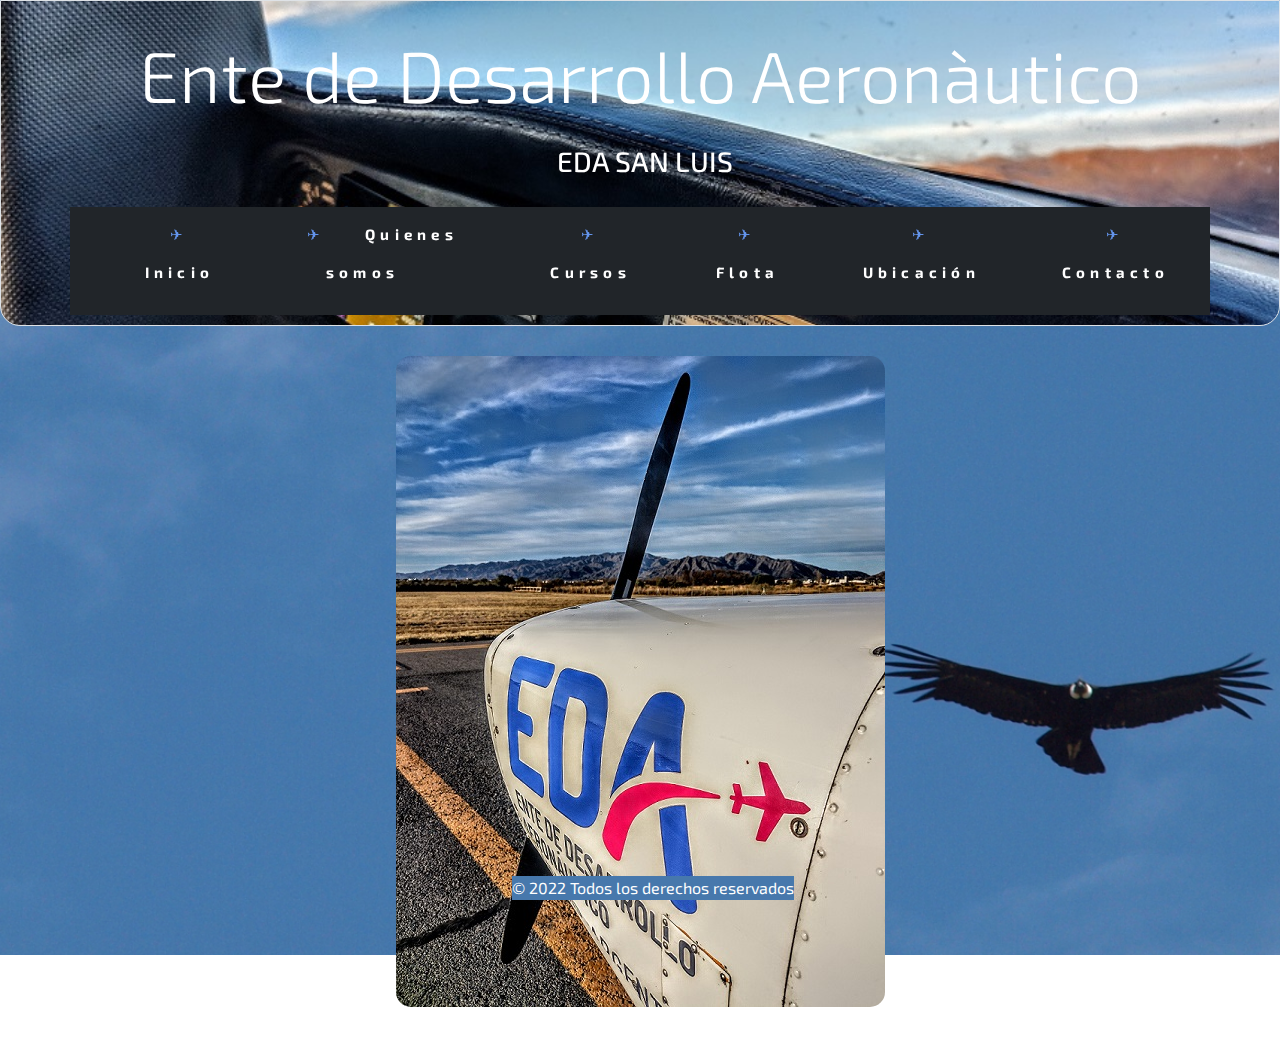
<file: index.html>
<!DOCTYPE html>
<html lang="en">

<head>
    <meta charset="UTF-8"/>
    <meta name="viewport" content="width=device-width, initial-scale=1.0"/>
    <title>EDA</title>
    <link rel="shortcut icon" href="./assets/paper-plane.png" type="image/x-icon"/>
    <link href="https://cdn.jsdelivr.net/npm/bootstrap@5.2.0/dist/css/bootstrap.min.css" rel="stylesheet">
    <script src="https://cdn.jsdelivr.net/npm/bootstrap@5.2.0/dist/js/bootstrap.bundle.min.js" integrity="sha384-A3rJD856KowSb7dwlZdYEkO39Gagi7vIsF0jrRAoQmDKKtQBHUuLZ9AsSv4jD4Xa" crossorigin="anonymous"></script>
    <link rel="stylesheet" href="style.css"/>
    <link rel="preconnect" href="https://fonts.googleapis.com"/>
    <link rel="preconnect" href="https://fonts.gstatic.com" crossorigin/>
    <link href="https://fonts.googleapis.com/css2?family=Exo+2:wght@300&display=swap" rel="stylesheet">
</head>
<body>
    <header class="img-thumbnail header">
        <div class="animacion_fade-in headercontent">
            <h2 class="centrado display-2">Ente de Desarrollo Aeronàutico</h2>        
            <h3><a href="./index.html" class="headercontenttitle centrado">EDA SAN LUIS</a></h3>
        </div>
        <div>
            <nav class="navbar bg-dark container" >
                <ul class="header__content-navbar centrado">
                    <li><a href="./index.html" >Inicio</a></li>
                    <li><a href="./pages/quienes somos.html">Quienes somos</a></li>
                    <li><a href="./pages/cursos.html">Cursos</a></li>
                    <li><a href="./pages/flota.html">Flota</a></li>
                    <li><a href="./pages/ubicacion.html">Ubicación</a></li>
                    <li><a href="./pages/contacto.html">Contacto</a></li>
                </ul>
            </nav> 
        </div>
    </header>  
    <main>
        <article>
        <div class="animacion_slide portada centrado">
            <img src="./images/edainicio.jpg" alt="c152">
        </div>
        </article>
    
    <footer class="footer">&copy 2022 Todos los derechos reservados</footer>
    </main>
</body>

</html>
</file>
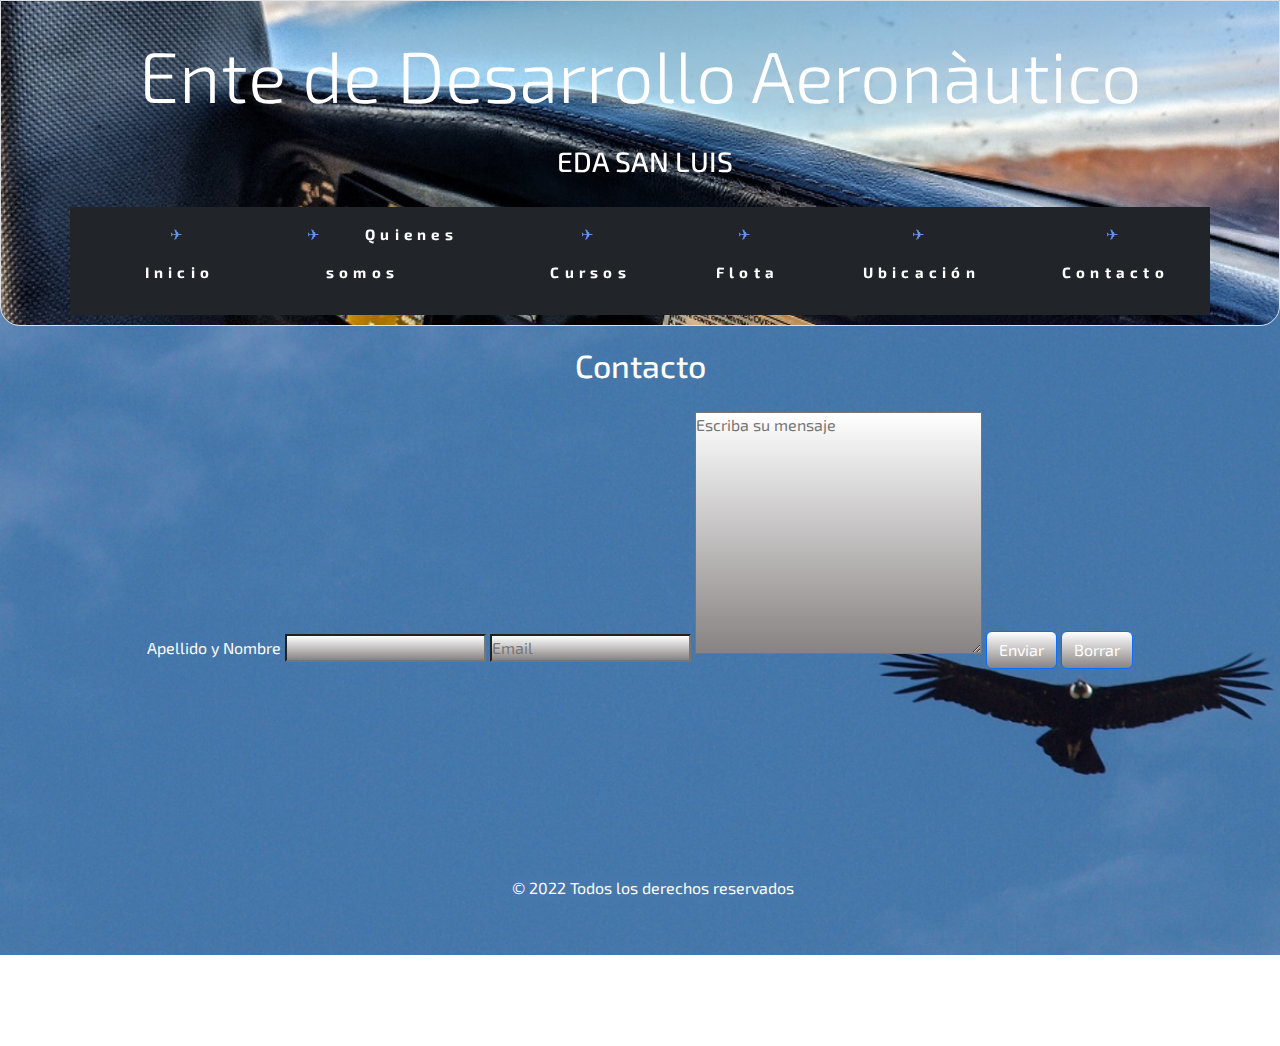
<file: pages/contacto.html>
<!DOCTYPE html>
<html lang="en">

<head>
    <meta charset="UTF-8"/>
    <meta name="viewport" content="width=device-width, initial-scale=1.0"/>
    <title>Contacto</title>
    <link rel="shortcut icon" href="../assets/paper-plane.png" type="image/x-icon"/>
    <link href="https://cdn.jsdelivr.net/npm/bootstrap@5.2.0/dist/css/bootstrap.min.css" rel="stylesheet">
    <script src="https://cdn.jsdelivr.net/npm/bootstrap@5.2.0/dist/js/bootstrap.bundle.min.js" integrity="sha384-A3rJD856KowSb7dwlZdYEkO39Gagi7vIsF0jrRAoQmDKKtQBHUuLZ9AsSv4jD4Xa" crossorigin="anonymous"></script>
    <link rel="stylesheet" href="../style.css"/>
    <link rel="preconnect" href="https://fonts.googleapis.com"/>
    <link rel="preconnect" href="https://fonts.gstatic.com" crossorigin/>
    <link href="https://fonts.googleapis.com/css2?family=Exo+2:wght@300&display=swap" rel="stylesheet"/>
</head>
<body>
    <header class="img-thumbnail header">
        <div class="animacion_fade-in headercontent">
            <h2 class="centrado display-2">Ente de Desarrollo Aeronàutico</h2> 
            <h3><a href="../index.html" class="headercontenttitle centrado">EDA SAN LUIS</a></h3>
        </div>    
        <div>
            <nav class="navbar bg-dark container">
                <ul class="header__content-navbar centrado">
                    <li><a href="../index.html" >Inicio</a></li>
                    <li><a href="./quienes somos.html">Quienes somos</a></li>
                    <li><a href="./cursos.html">Cursos</a></li>
                    <li><a href="./flota.html">Flota</a></li>
                    <li><a href="./ubicacion.html">Ubicación</a></li>
                    <li><a href="./contacto.html">Contacto</a></li>
                </ul>
            </nav> 
        </div>
    </header>  
    <main>
        <h2 class="centrado">Contacto</h2>
        <div class="animacion_slide contact__form centrado">
            <section>
                <form action="send.php" method="post" enctype="multipart/form-data">
                <label for="nombre">Apellido y Nombre</label>
                <input class="gradiente" type="text" placeholder="">
                <input class="gradiente" type="email" placeholder="Email" name="" id="">
                <textarea class="gradiente" name="" id="" cols="30" rows="10" placeholder="Escriba su mensaje"></textarea>
                <input class="btn btn-primary gradiente" type="submit" value="Enviar">
                <input class="btn btn-primary gradiente" type="reset" value="Borrar">
                </form>
            </section>
    </div>
    
    <footer class="footer">&copy 2022 Todos los derechos reservados</footer>
    </main>
</body>

</html>
</file>
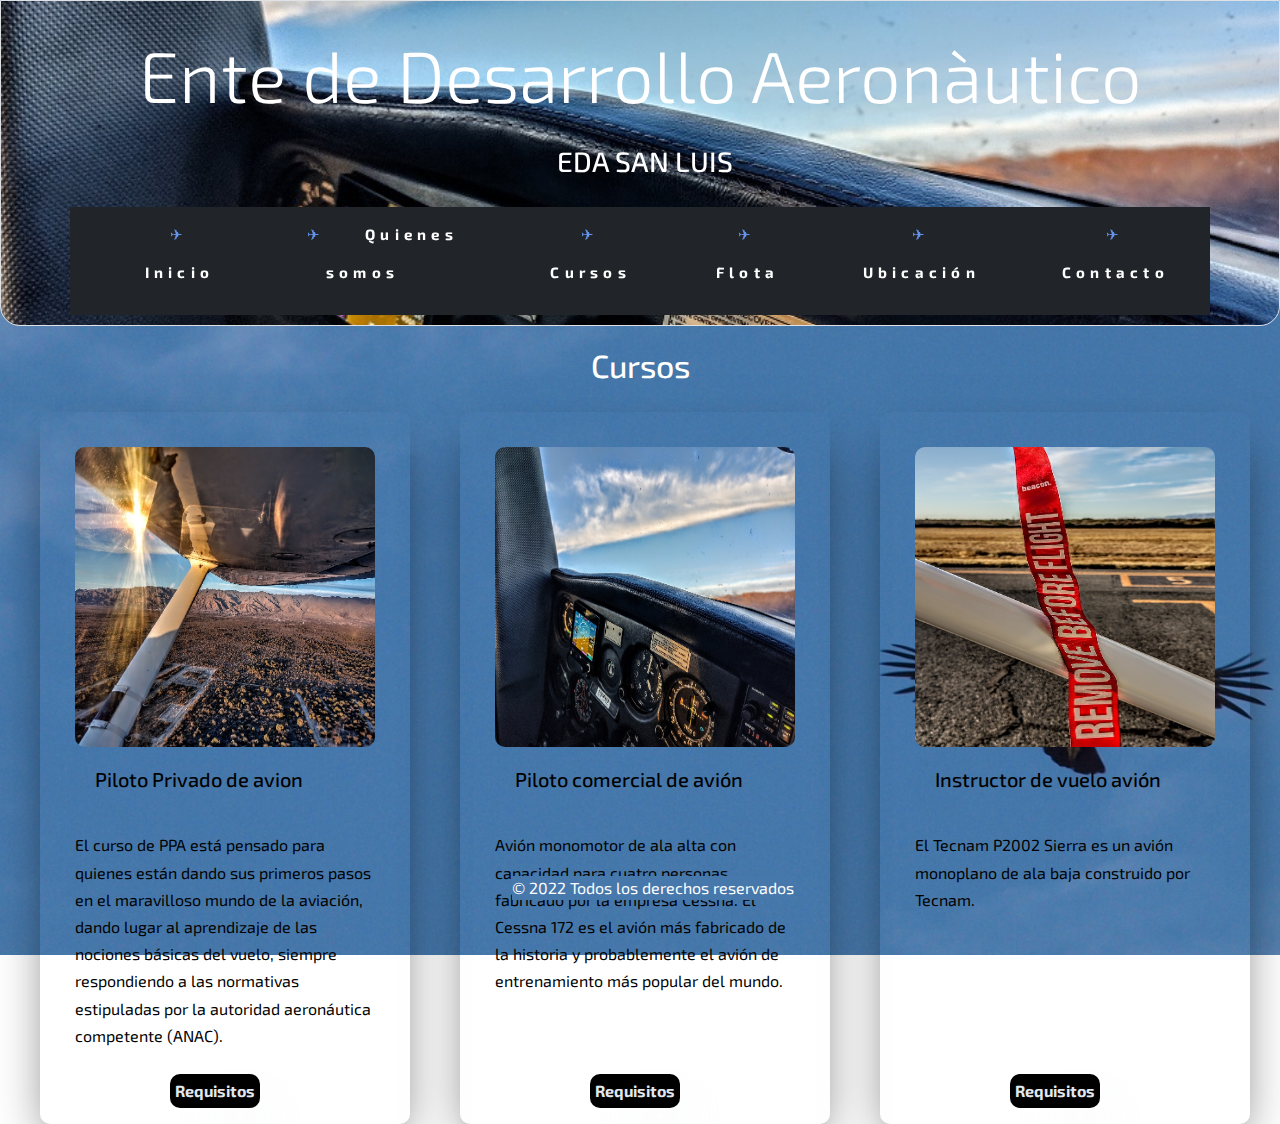
<file: pages/cursos.html>
<!DOCTYPE html>
<html lang="en">

<head>
    <meta charset="UTF-8"/>
    <meta name="viewport" content="width=device-width, initial-scale=1.0"/>
    <title>Cursos</title>
    <link rel="shortcut icon" href="../assets/paper-plane.png" type="image/x-icon"/>
    <link href="https://cdn.jsdelivr.net/npm/bootstrap@5.2.0/dist/css/bootstrap.min.css" rel="stylesheet">
    <script src="https://cdn.jsdelivr.net/npm/bootstrap@5.2.0/dist/js/bootstrap.bundle.min.js" integrity="sha384-A3rJD856KowSb7dwlZdYEkO39Gagi7vIsF0jrRAoQmDKKtQBHUuLZ9AsSv4jD4Xa" crossorigin="anonymous"></script>
    <link rel="stylesheet" href="../style.css"/>
    <link rel="preconnect" href="https://fonts.googleapis.com"/>
    <link rel="preconnect" href="https://fonts.gstatic.com" crossorigin/>
    <link href="https://fonts.googleapis.com/css2?family=Exo+2:wght@300&display=swap" rel="stylesheet"/>
</head>
<body>
    <header class="img-thumbnail header">
        <div class="animacion_fade-in headercontent">
            <h2 class="centrado display-2">Ente de Desarrollo Aeronàutico</h2> 
            <h3><a href="../index.html" class="headercontenttitle centrado">EDA SAN LUIS</a></h3>
        </div>    
        <div>
            <nav class="navbar bg-dark container">
                <ul class="header__content-navbar centrado">
                    <li><a href="../index.html" >Inicio</a></li>
                    <li><a href="./quienes somos.html">Quienes somos</a></li>
                    <li><a href="./cursos.html">Cursos</a></li>
                    <li><a href="./flota.html">Flota</a></li>
                    <li><a href="./ubicacion.html">Ubicación</a></li>
                    <li><a href="./contacto.html">Contacto</a></li>
                </ul>
            </nav> 
        </div>
    </header>  
    <main> 
        <h2 class="centrado">Cursos</h2>
        <div class="flota">
            <article class="tarjetas">
                <div class="tarjetas_header">
                    <img class="imagen_tarjetas" src="../images/Privado.jpg" alt="">
                </div>
                <h2 class="titulo">Piloto Privado de avion</h2>
                <p class="descripcion">El curso de PPA está pensado para quienes están dando sus primeros pasos en el maravilloso mundo de la aviación, dando lugar al aprendizaje de las nociones básicas del vuelo, siempre respondiendo a las normativas estipuladas por la autoridad aeronáutica competente (ANAC).</p>
                <a class="links" href="http://www.anac.gov.ar/anac/web/uploads/normativa/raac/raac_vigentes/por_parte/parte-61-23dic2014.pdf">Requisitos</a>
            </article>
    
            <article class="tarjetas">
                <div class="tarjetas_header">
                    <img class="imagen_tarjetas" src="../images/comercial.jpg" alt="">
                </div>
                <h2 class="titulo">Piloto comercial de avión</h2>
                <p class="descripcion">Avión monomotor de ala alta con capacidad para cuatro personas fabricado por la empresa Cessna. El Cessna 172 es el avión más fabricado de la historia y probablemente el avión de entrenamiento más popular del mundo.</p>
                <a class="links" href="http://www.anac.gov.ar/anac/web/uploads/normativa/raac/raac_vigentes/por_parte/parte-61-23dic2014.pdf">Requisitos</a>
    
            </article>
    
            <article class="tarjetas">
                <div class="tarjetas_header">
                    <img class="imagen_tarjetas" src="../images/instructor.jpg" alt="">
                </div>
                <h2 class="titulo">Instructor de vuelo avión</h2>
                <p class="descripcion">El Tecnam P2002 Sierra es un avión monoplano de ala baja construido por Tecnam.</p>
                <a class="links" href="http://www.anac.gov.ar/anac/web/uploads/normativa/raac/raac_vigentes/por_parte/parte-61-23dic2014.pdf">Requisitos</a>
            </article>
        
    <footer class="footer">&copy 2022 Todos los derechos reservados</footer>
    </main>
</body>

</html>
</file>
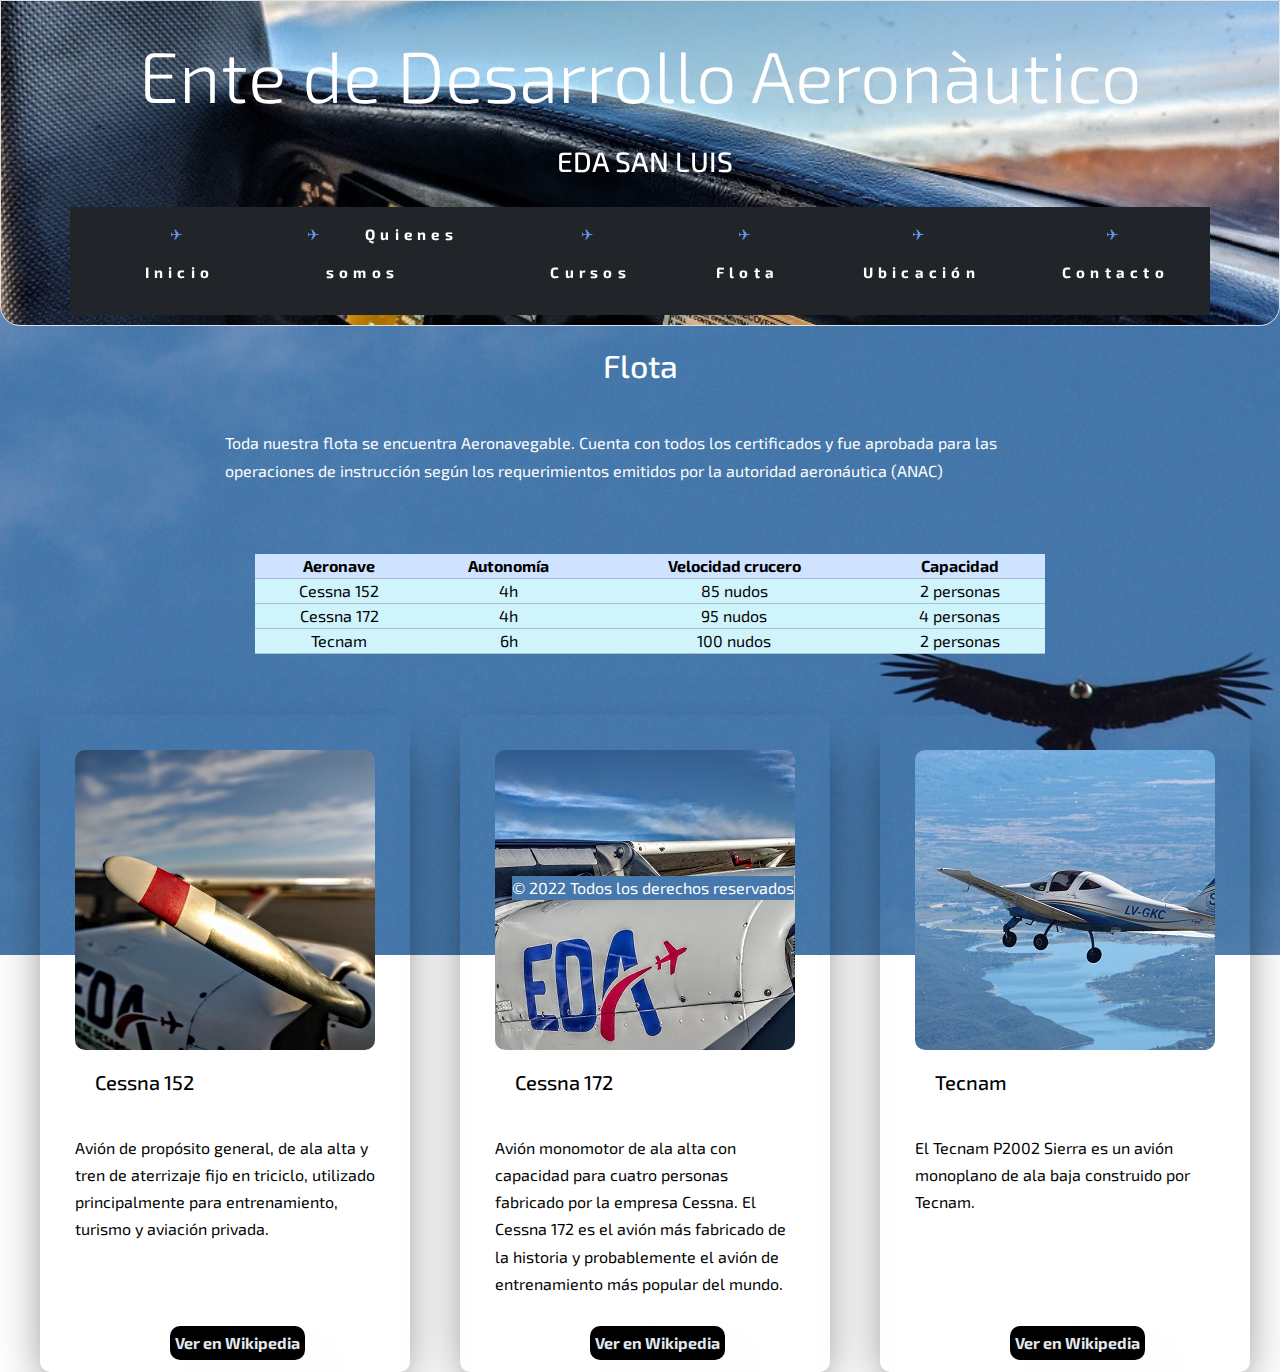
<file: pages/flota.html>
<!DOCTYPE html>
<html lang="en">

<head>
    <meta charset="UTF-8"/>
    <meta name="viewport" content="width=device-width, initial-scale=1.0"/>
    <title>Flota</title>
    <link rel="shortcut icon" href="../assets/paper-plane.png" type="image/x-icon"/>
    <link href="https://cdn.jsdelivr.net/npm/bootstrap@5.2.0/dist/css/bootstrap.min.css" rel="stylesheet">
    <script src="https://cdn.jsdelivr.net/npm/bootstrap@5.2.0/dist/js/bootstrap.bundle.min.js" integrity="sha384-A3rJD856KowSb7dwlZdYEkO39Gagi7vIsF0jrRAoQmDKKtQBHUuLZ9AsSv4jD4Xa" crossorigin="anonymous"></script>
    <link rel="stylesheet" href="../style.css"/>
    <link rel="preconnect" href="https://fonts.googleapis.com"/>
    <link rel="preconnect" href="https://fonts.gstatic.com" crossorigin/>
    <link href="https://fonts.googleapis.com/css2?family=Exo+2:wght@300&display=swap" rel="stylesheet"/>
</head>
<body>
    <header class="img-thumbnail header">
        <div class="animacion_fade-in headercontent">
            <h2 class="centrado display-2">Ente de Desarrollo Aeronàutico</h2> 
            <h3><a href="../index.html" class="headercontenttitle centrado">EDA SAN LUIS</a></h3>
        </div>    
        <div>
            <nav class="navbar bg-dark container">
                <ul class="header__content-navbar centrado">
                    <li><a href="../index.html" >Inicio</a></li>
                    <li><a href="./quienes somos.html">Quienes somos</a></li>
                    <li><a href="./cursos.html">Cursos</a></li>
                    <li><a href="./flota.html">Flota</a></li>
                    <li><a href="./ubicacion.html">Ubicación</a></li>
                    <li><a href="./contacto.html">Contacto</a></li>
                </ul>
            </nav> 
        </div>
    </header>
    <main>
        <div>
            <h2 class="centrado">Flota</h2>
            <p class="texto">Toda nuestra flota se encuentra Aeronavegable. Cuenta con todos los certificados y fue aprobada para las operaciones de instrucción según los requerimientos emitidos por la autoridad aeronáutica (ANAC)</p>

            <div class="table tabla__flota">
            <table class="texto">
            <thead>
                <tr class="table-primary">
                    <th>Aeronave</th>
                    <th>Autonomía</th>
                    <th>Velocidad crucero</th>
                    <th>Capacidad</th>                   
                </tr>
            </thead>
            
            <tbody>
                <tr class="table-info">
                    <td>Cessna 152</td>
                    <td>4h</td>
                    <td>85 nudos</td>
                    <td>2 personas</td>
                </tr>
                <tr class="table-info">
                    <td>Cessna 172</td>
                    <td>4h</td>
                    <td>95 nudos</td>
                    <td>4 personas</td>
                </tr>
                <tr class="table-info">
                    <td>Tecnam</td>
                    <td>6h</td>
                    <td>100 nudos</td>
                    <td>2 personas</td>
                </tr>
            </tbody>
            </table>
            </div>
        </div>
        

    <div class="flota">
        <article class="tarjetas">
            <div class="tarjetas_header">
                <img class="imagen_tarjetas" src="../images/c152tarjeta.jpg" alt="">
            </div>
            <h2 class="titulo">Cessna 152</h2>
            <p class="descripcion">Avión de propósito general, de ala alta y tren de aterrizaje fijo en triciclo, utilizado principalmente para entrenamiento, turismo y aviación privada.</p>
            <a class="links" href="https://es.wikipedia.org/wiki/Cessna_152">Ver en Wikipedia</a>
        </article>

        <article class="tarjetas">
            <div class="tarjetas_header">
                <img class="imagen_tarjetas" src="../images/c172tarjeta.jpg" alt="">
            </div>
            <h2 class="titulo">Cessna 172</h2>
            <p class="descripcion">Avión monomotor de ala alta con capacidad para cuatro personas fabricado por la empresa Cessna. El Cessna 172 es el avión más fabricado de la historia y probablemente el avión de entrenamiento más popular del mundo.</p>
            <a class="links" href="https://es.wikipedia.org/wiki/Cessna_172">Ver en Wikipedia</a>

        </article>

        <article class="tarjetas">
            <div class="tarjetas_header">
                <img class="imagen_tarjetas" src="../images/tecnam__tarjeta.jpg" alt="">
            </div>
            <h2 class="titulo">Tecnam</h2>
            <p class="descripcion">El Tecnam P2002 Sierra es un avión monoplano de ala baja construido por Tecnam.</p>
            <a class="links" href="https://es.wikipedia.org/wiki/Tecnam_P2002_Sierra">Ver en Wikipedia</a>
        </article>
    </div>

    <footer class="footer">&copy 2022 Todos los derechos reservados</footer>
    </main>
</body>

</html>
</file>
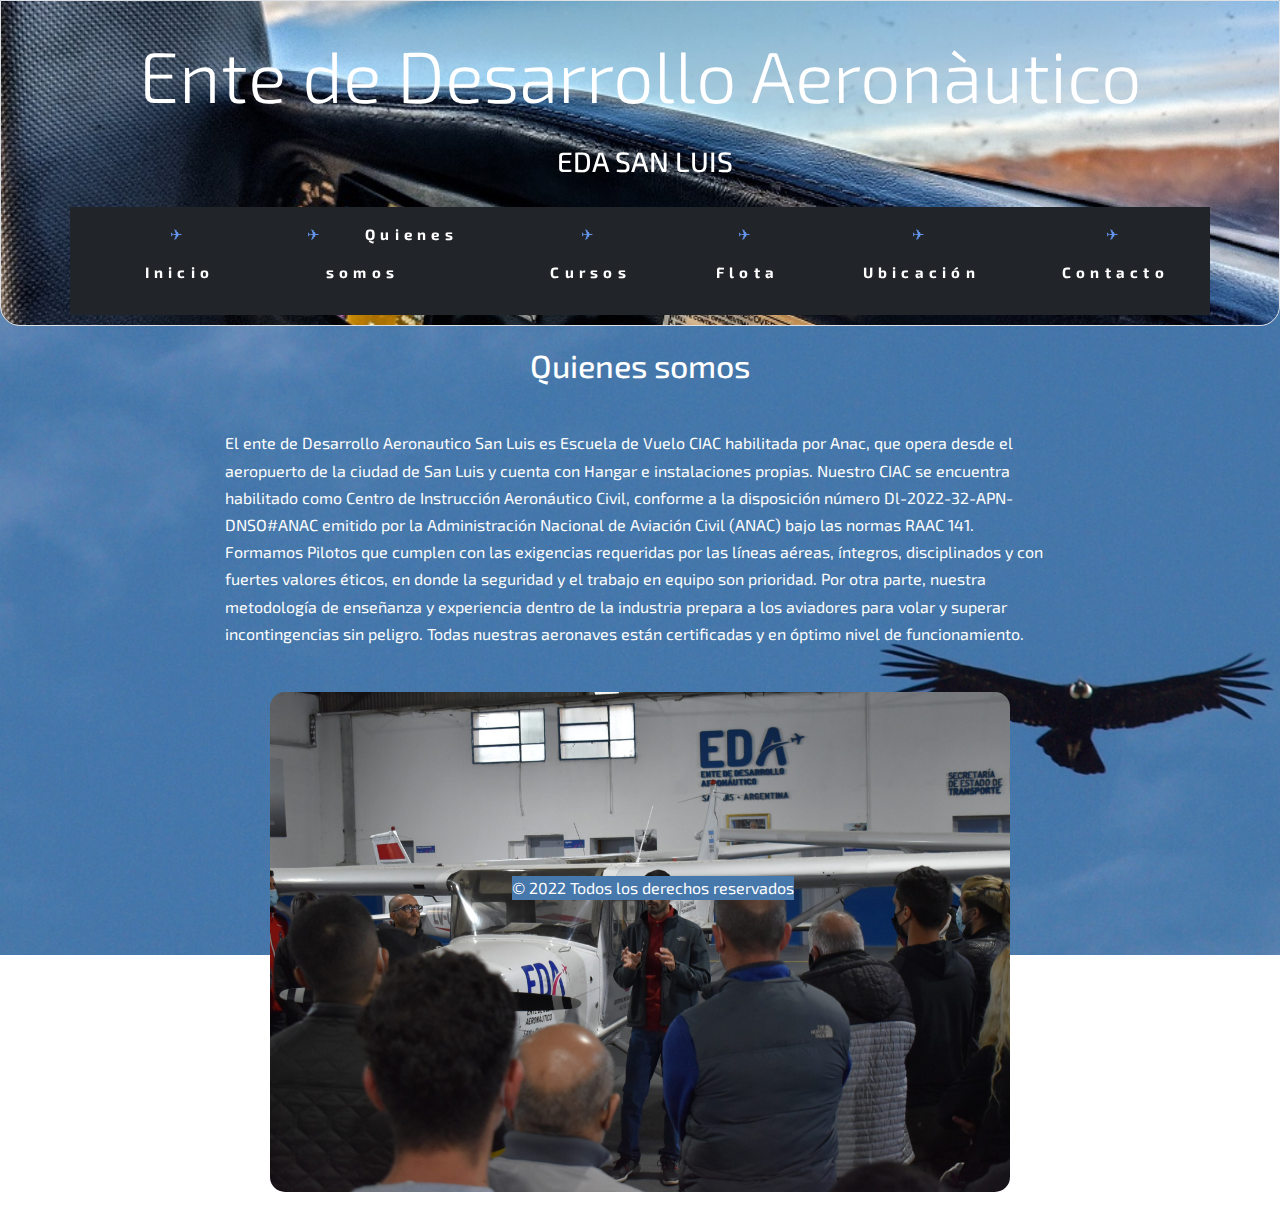
<file: pages/quienes somos.html>
<!DOCTYPE html>
<html lang="en">

<head>
    
    <meta charset="UTF-8"/>
    <meta name="viewport" content="width=device-width, initial-scale=1.0"/>
    <title>Quienes somos</title>
    <link rel="shortcut icon" href="../assets/paper-plane.png" type="image/x-icon"/>
    <link href="https://cdn.jsdelivr.net/npm/bootstrap@5.2.0/dist/css/bootstrap.min.css" rel="stylesheet">
    <script src="https://cdn.jsdelivr.net/npm/bootstrap@5.2.0/dist/js/bootstrap.bundle.min.js" integrity="sha384-A3rJD856KowSb7dwlZdYEkO39Gagi7vIsF0jrRAoQmDKKtQBHUuLZ9AsSv4jD4Xa" crossorigin="anonymous"></script>
    <link rel="stylesheet" href="../style.css"/>
    <link rel="preconnect" href="https://fonts.googleapis.com"/>
    <link rel="preconnect" href="https://fonts.gstatic.com" crossorigin/>
    <link href="https://fonts.googleapis.com/css2?family=Exo+2:wght@300&display=swap" rel="stylesheet"/>
</head>
<body>
    <header class="img-thumbnail header">
        <div class="animacion_fade-in headercontent">
            <h2 class="centrado display-2">Ente de Desarrollo Aeronàutico</h2> 
            <h3><a href="../index.html" class="headercontenttitle centrado">EDA SAN LUIS</a></h3>
        </div>    
        <div>
            <nav class="navbar bg-dark container">
                <ul class="header__content-navbar centrado">
                    <li><a href="../index.html" >Inicio</a></li>
                    <li><a href="./quienes somos.html">Quienes somos</a></li>
                    <li><a href="./cursos.html">Cursos</a></li>
                    <li><a href="./flota.html">Flota</a></li>
                    <li><a href="./ubicacion.html">Ubicación</a></li>
                    <li><a href="./contacto.html">Contacto</a></li>
                </ul>
            </nav> 
        </div>
    </header> 
    <main>        
        <h2 class="quienes_somos centrado">Quienes somos</h2>
            <p class="texto">El ente de Desarrollo Aeronautico San Luis es Escuela de Vuelo CIAC habilitada por Anac, que opera desde el aeropuerto de la ciudad de San Luis y cuenta con Hangar e instalaciones propias.
        Nuestro CIAC se encuentra habilitado como Centro de Instrucción Aeronáutico Civil, conforme a la disposición número Dl-2022-32-APN- DNSO#ANAC emitido por la Administración Nacional de Aviación Civil (ANAC) bajo las normas RAAC 141.
        Formamos Pilotos que cumplen con las exigencias requeridas por las líneas aéreas, íntegros, disciplinados y con fuertes valores éticos, en donde la seguridad y el trabajo en equipo son prioridad.
        Por otra parte, nuestra metodología de enseñanza y experiencia dentro de la industria prepara a los aviadores para volar y superar incontingencias sin peligro.
        Todas nuestras aeronaves están certificadas y en óptimo nivel de funcionamiento.</p>

        <div class="animacion_slide quienes__somos-img centrado">
        <img src="../images/quienes somos.jpg" alt="equipo" height="500">
        </div>
    
    <footer class="footer" >&copy 2022 Todos los derechos reservados</footer>
    </main>
</body>

</html>
</file>
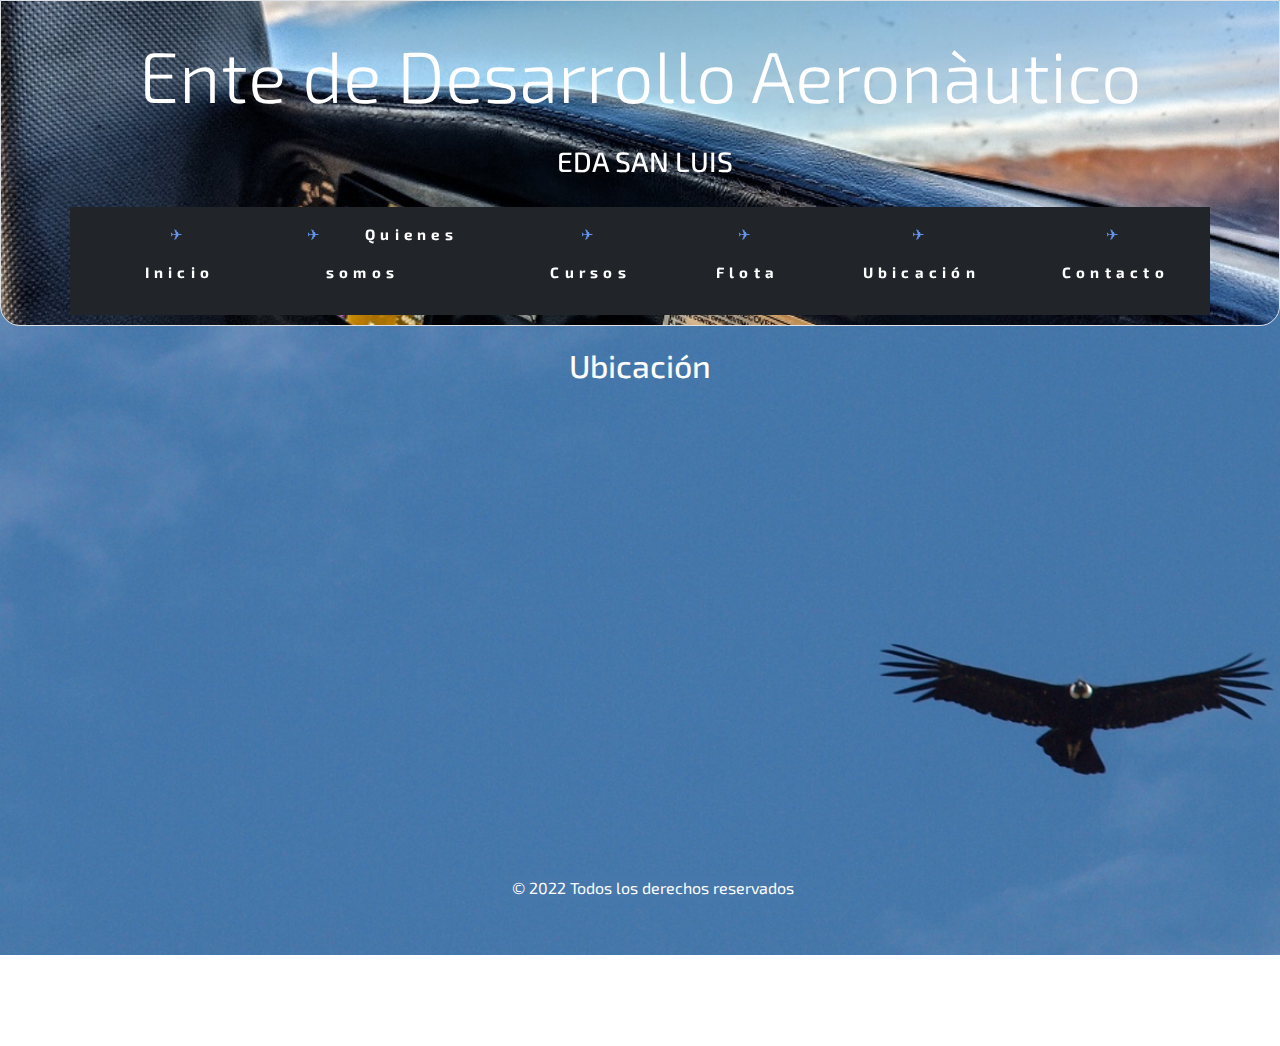
<file: pages/ubicacion.html>
<!DOCTYPE html>
<html lang="en">

<head>
    <meta charset="UTF-8"/>
    <meta name="viewport" content="width=device-width, initial-scale=1.0"/>
    <title>Ubicación</title>
    <link rel="shortcut icon" href="../assets/paper-plane.png" type="image/x-icon"/>
    <link href="https://cdn.jsdelivr.net/npm/bootstrap@5.2.0/dist/css/bootstrap.min.css" rel="stylesheet">
    <script src="https://cdn.jsdelivr.net/npm/bootstrap@5.2.0/dist/js/bootstrap.bundle.min.js" integrity="sha384-A3rJD856KowSb7dwlZdYEkO39Gagi7vIsF0jrRAoQmDKKtQBHUuLZ9AsSv4jD4Xa" crossorigin="anonymous"></script>
    <link rel="stylesheet" href="../style.css"/>
    <link rel="preconnect" href="https://fonts.googleapis.com"/>
    <link rel="preconnect" href="https://fonts.gstatic.com" crossorigin/>
    <link href="https://fonts.googleapis.com/css2?family=Exo+2:wght@300&display=swap" rel="stylesheet">
</head>
<body>
    <header class="img-thumbnail header" >
        <div class="animacion_fade-in headercontent">
            <h2 class="centrado display-2">Ente de Desarrollo Aeronàutico</h2> 
            <h3><a href="../index.html" class="headercontenttitle centrado">EDA SAN LUIS</a></h3>
        </div>    
        <div>
            <nav class="navbar bg-dark container">
                <ul class="header__content-navbar centrado">
                    <li><a href="../index.html" >Inicio</a></li>
                    <li><a href="./quienes somos.html">Quienes somos</a></li>
                    <li><a href="./cursos.html">Cursos</a></li>
                    <li><a href="./flota.html">Flota</a></li>
                    <li><a href="./ubicacion.html">Ubicación</a></li>
                    <li><a href="./contacto.html">Contacto</a></li>
                </ul>
            </nav> 
        </div>
    </header>     
    
    <main>
        <h2 class="centrado">Ubicación</h2>
        <div class="centrado">
            <section class="animacion_slide">
                <iframe src="https://www.google.com/maps/embed?pb=!1m21!1m12!1m3!1d1845.916625072003!2d-66.34920938207935!3d-33.27487088032985!2m3!1f0!2f0!3f0!3m2!1i1024!2i768!4f13.1!4m6!3e0!4m0!4m3!3m2!1d-33.2757412!2d-66.3486133!5e1!3m2!1ses!2sar!4v1659748294982!5m2!1ses!2sar" width="600" height="450" style="border:0;" allowfullscreen="" loading="lazy" referrerpolicy="no-referrer-when-downgrade"></iframe>
            </section>
        </div>
   
    <footer class="footer">&copy 2022 Todos los derechos reservados</footer>
    </main>
       
</body>

</html>
</file>
<file: style.css>
/* general */
* {
    box-sizing: border-box;
    margin: 0;
    padding: 0;
    font-family: 'Exo 2', sans-serif;
}
main {
    height: 80vh;
}
/* etiquetas */
html {
    height: 100%;
}
body {
    background: url(./images/condores.png);
    background-repeat: no-repeat;
    background-size: cover;
    background-attachment: fixed;
    font-family: 'Lato', sans-serif;
    min-height: 100%;
}

h2 {
    color: white;
    padding: 20px;
}
h3 {
    color: white;
    margin-left: 10px;
}
a {
    text-decoration: none;
}
p {
    line-height: 1.7;
    color: white;
}
.texto {
    margin: 25px 225px    
} 
ul {
    list-style-type: none;
    }
img {
    border-radius: 15px;
}
footer {
    position: fixed;
    left: 40%;
    color: white;
    background-color: #4778AC;
    text-align: center;
    bottom: 0;
   }

/* class */
.header {
    position: sticky;
    top: 0;
    z-index: 1;
    background-size: cover;
    background-position-y: center;
    padding: 10px 10px 10px 10px;
    border-radius: 0px 0px 20px 20px;
    background-image: url(./images/comercial.jpg);
}
.headercontent {
    display: flex;
    align-items: center;
    flex-direction: column;
    margin-bottom: 20px;
}
.headercontenttitle {
    color: white;
    padding: 5px;
}
.centrado {
    text-align: center;
    justify-content: center;
}
.navbar {
    font-size: 15px;
    line-height: 38px;
    letter-spacing: 0.350em;
    font-weight: 500;
    font-style: normal
}
.navbar li:hover:first-child::after {
    content: "🏠";
    color: #4778AC;
}
.navbar a:hover {
    color: grey;
}
.navbar li::before {
    content: "\2708";
    color: cornflowerblue;
}
.header__content-navbar {
    display: flex;
    align-items: center;
}

.portada {
    display: grid;
    margin-top: 10px;
    padding: 20px;
}

.tabla__flota {
    padding: 20px;
    border-radius: 10px;
    display: flex;
    text-align: center;
    color: white;
    margin-left: 10px;
    padding: 20px;
    flex-direction: column;
}
.header__content-navbar a {
    padding: 20px;
    margin: 0px 20px;
    color: white;
    font-weight: bold;
    transition: 0.7s;
}
.header__content-navbar li:active {
    transform:scale(0.9)
}
.header__content-navbar li {
    transition: 0.3s;
}

.encabezado {
    font-family: 'arial';
    text-align: left;
    color: white;
    font-weight: 700;
}
.quienes__somos-img {
    padding: 20px;
}
.flota{
    display: grid;
    grid-template-columns: repeat(3, 1fr);
    gap: 50px;
    max-width: 1200px;
    margin: 0 auto;
    }

.tarjetas_header {
    position: relative;
    max-width: 300px;
    max-height: 300px;

}
.imagen_tarjetas {
    width: 300px;
    height: 300px;
    border-radius: 10px;
    margin-bottom: 20px;
}
.titulo {
    font-size: 20px;
    margin-bottom: 20px;
    color: black;
}
.descripcion {
    margin-bottom: 40px;
    color: black;
}
.tarjetas {
    position: relative;
    border-top: 50px;
    padding: 35px;
    border-radius: 10px;
    box-shadow: 0 25px 50px -12px rgba(0, 0, 0, 60%);
    transition: transform 0.3s;
}
.tarjetas:hover {
    transform: translateY(-10px);
} 
.links {
    position: absolute;
    top: 93%;
    left: 35%;
    background-color:black;
    display: inline-block;
    width: auto;
    padding: 5px;
    text-align: center;
    color: #e2e8f0;
    border-radius: 10px;
    cursor: pointer;
    font-weight: bold;
    font-size: 16px;
    box-shadow: 25px 25px 50px -12px rgba(226, 231, 235, 0.6);
}
.links a :hover {
    background-color: #030c16;
}
.contact__form {
    color: white;
}
.cursos {
    display: grid;
    grid-template-columns: repeat(3, 1fr);
    gap: 40px;
    }
.gradiente {
    background:linear-gradient(to top ,rgb(136, 131, 131), white)
}
.animacion_slide {
    animation-duration: 1.5s;
    animation-name: slidein;
}
@keyframes slidein {
    from {
      margin-left: 100%;
      width: 300%
    }
  
    to {
      margin-left: 0%;
      width: 100%;
    }
}
.animacion_fade-in {
    animation: fadeIn 1.5s;
    animation-name:animacion_fade-in ;
    }
@keyframes animacion_fade-in {
    0% { opacity: 0; }
    100% { opacity: 1; }    
}
</file>
